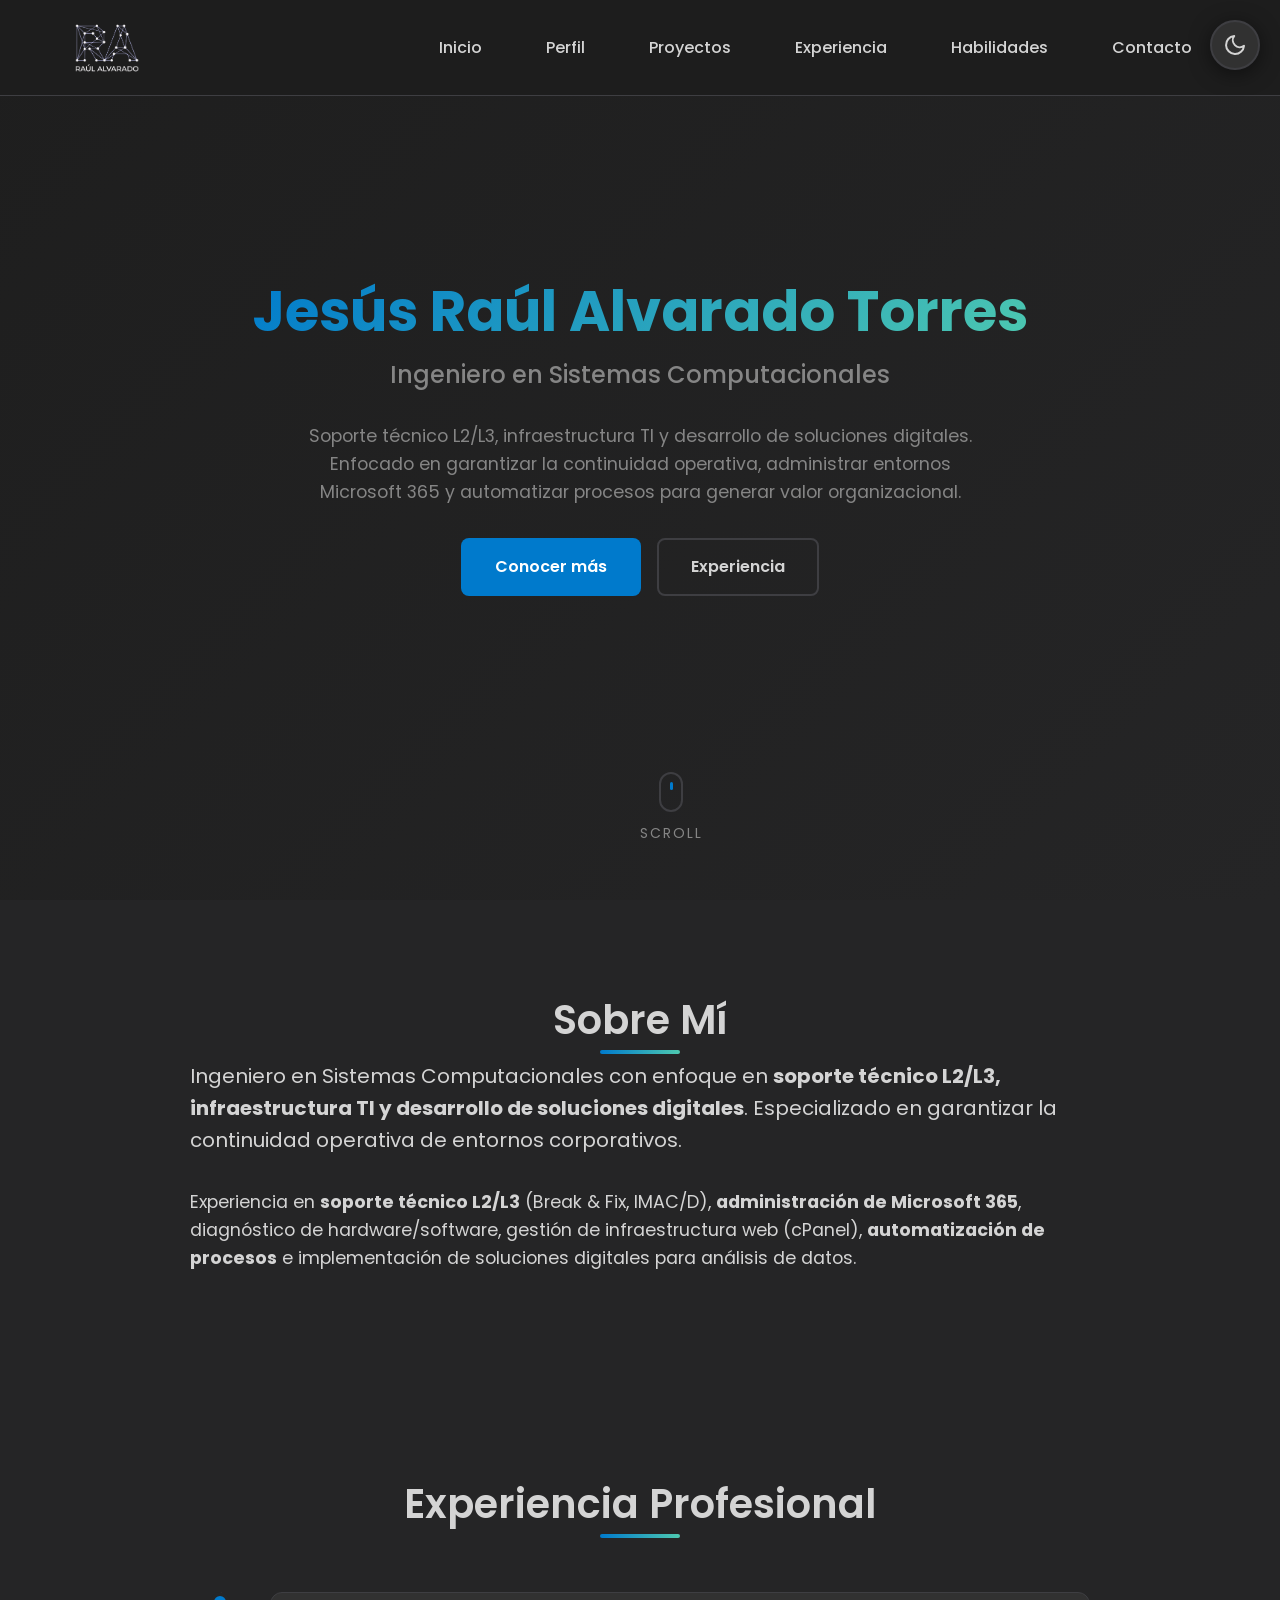
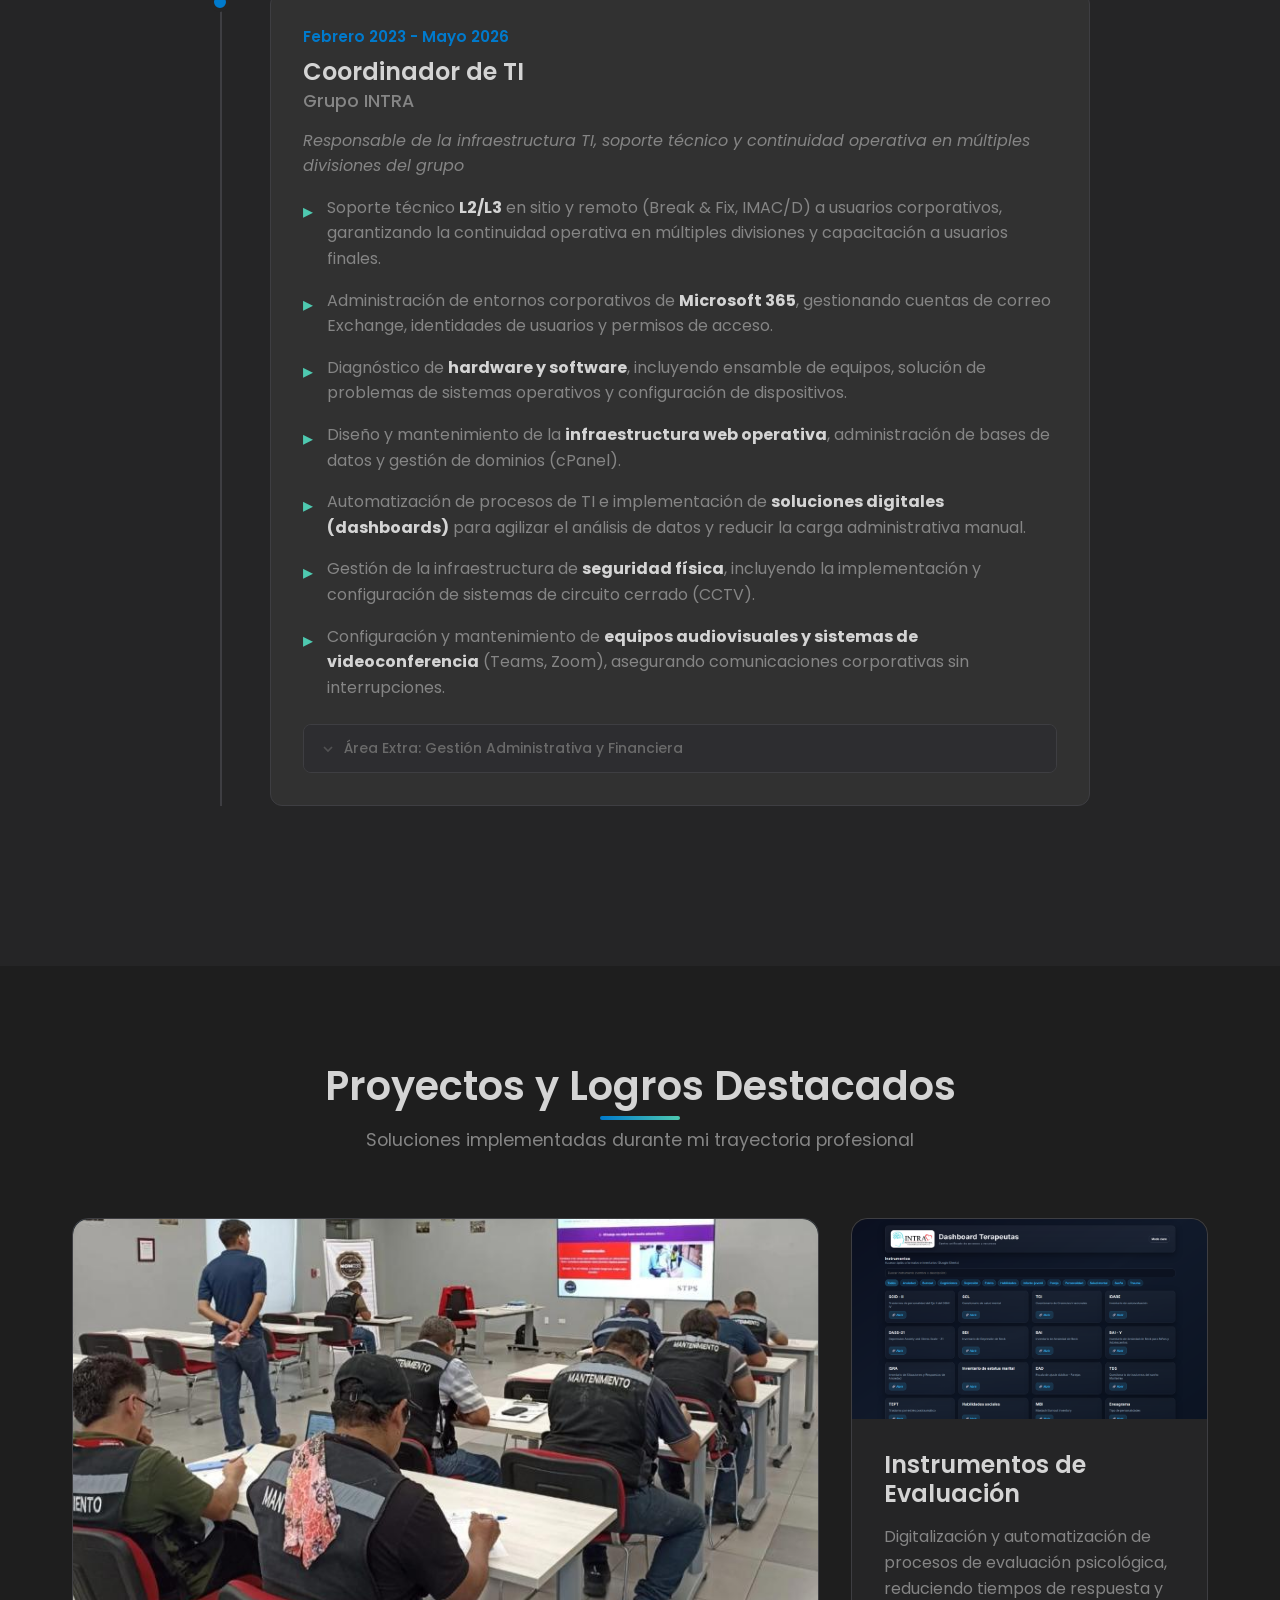
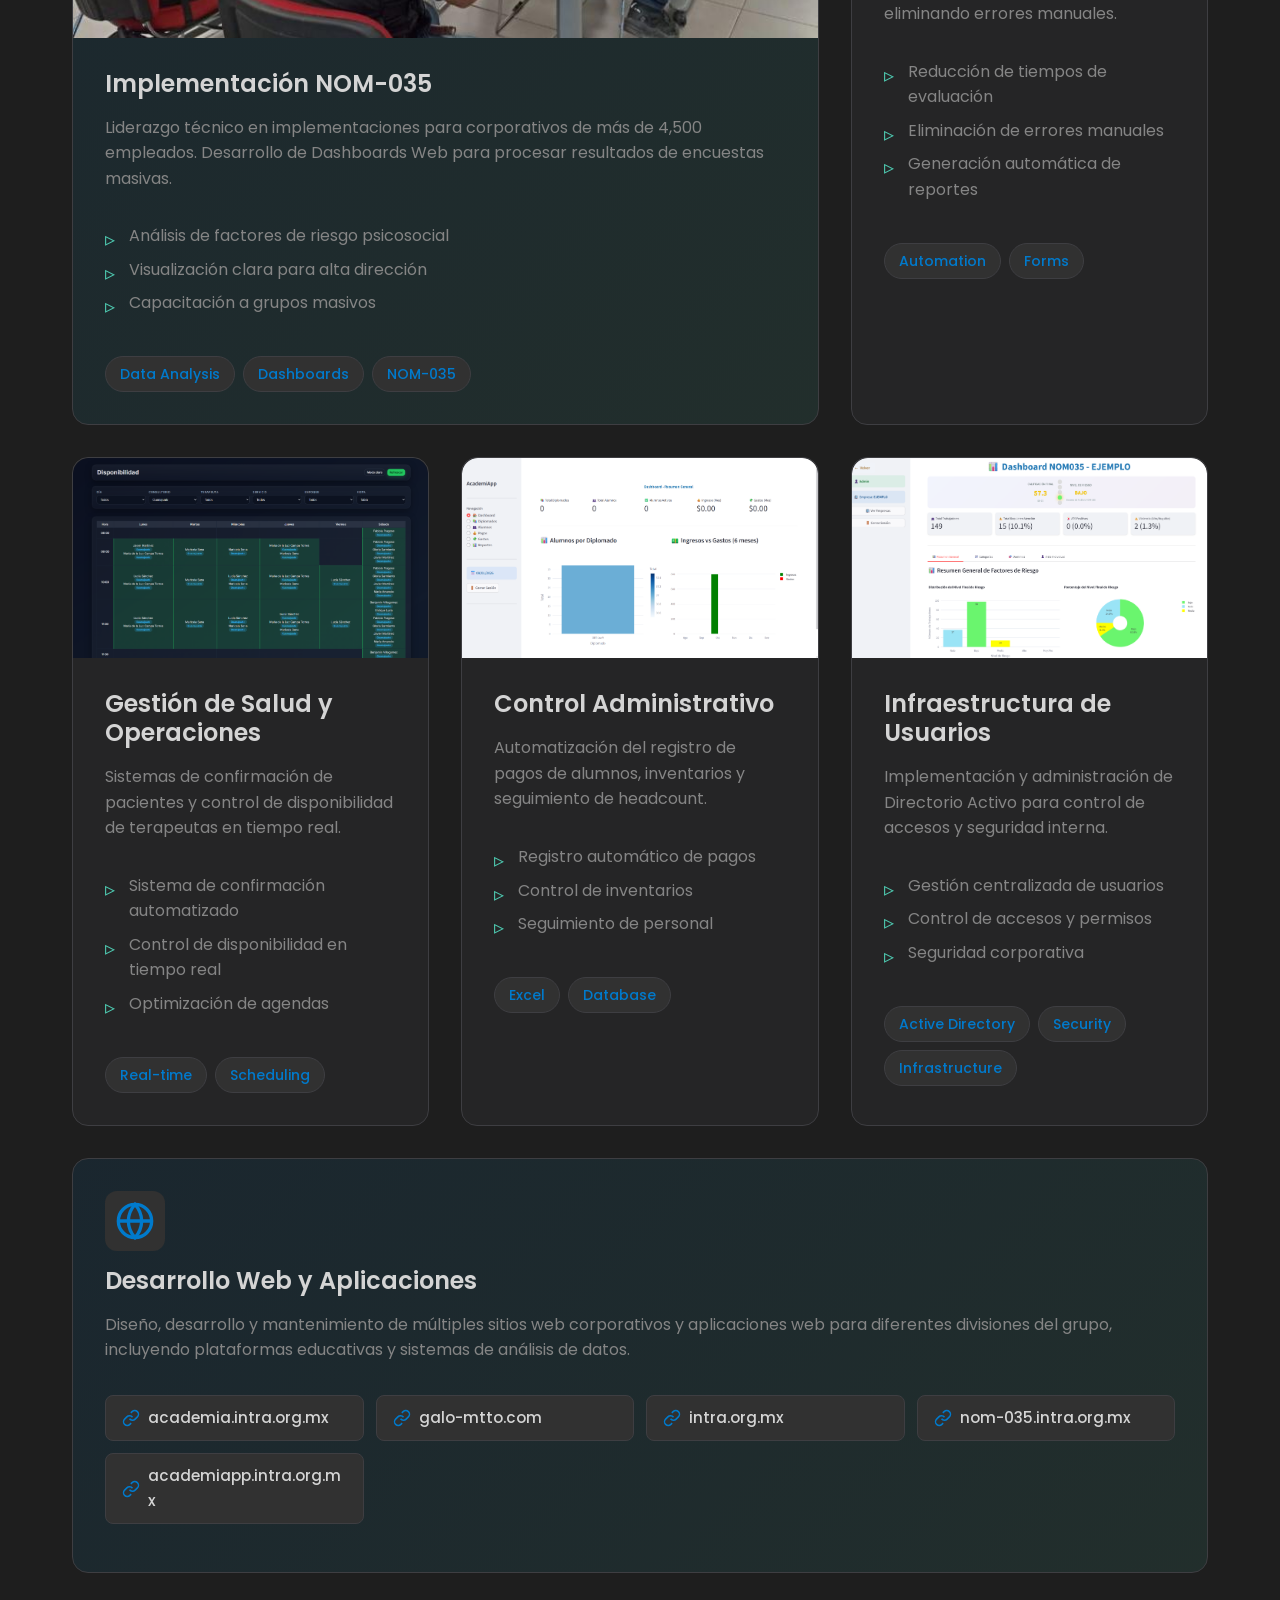
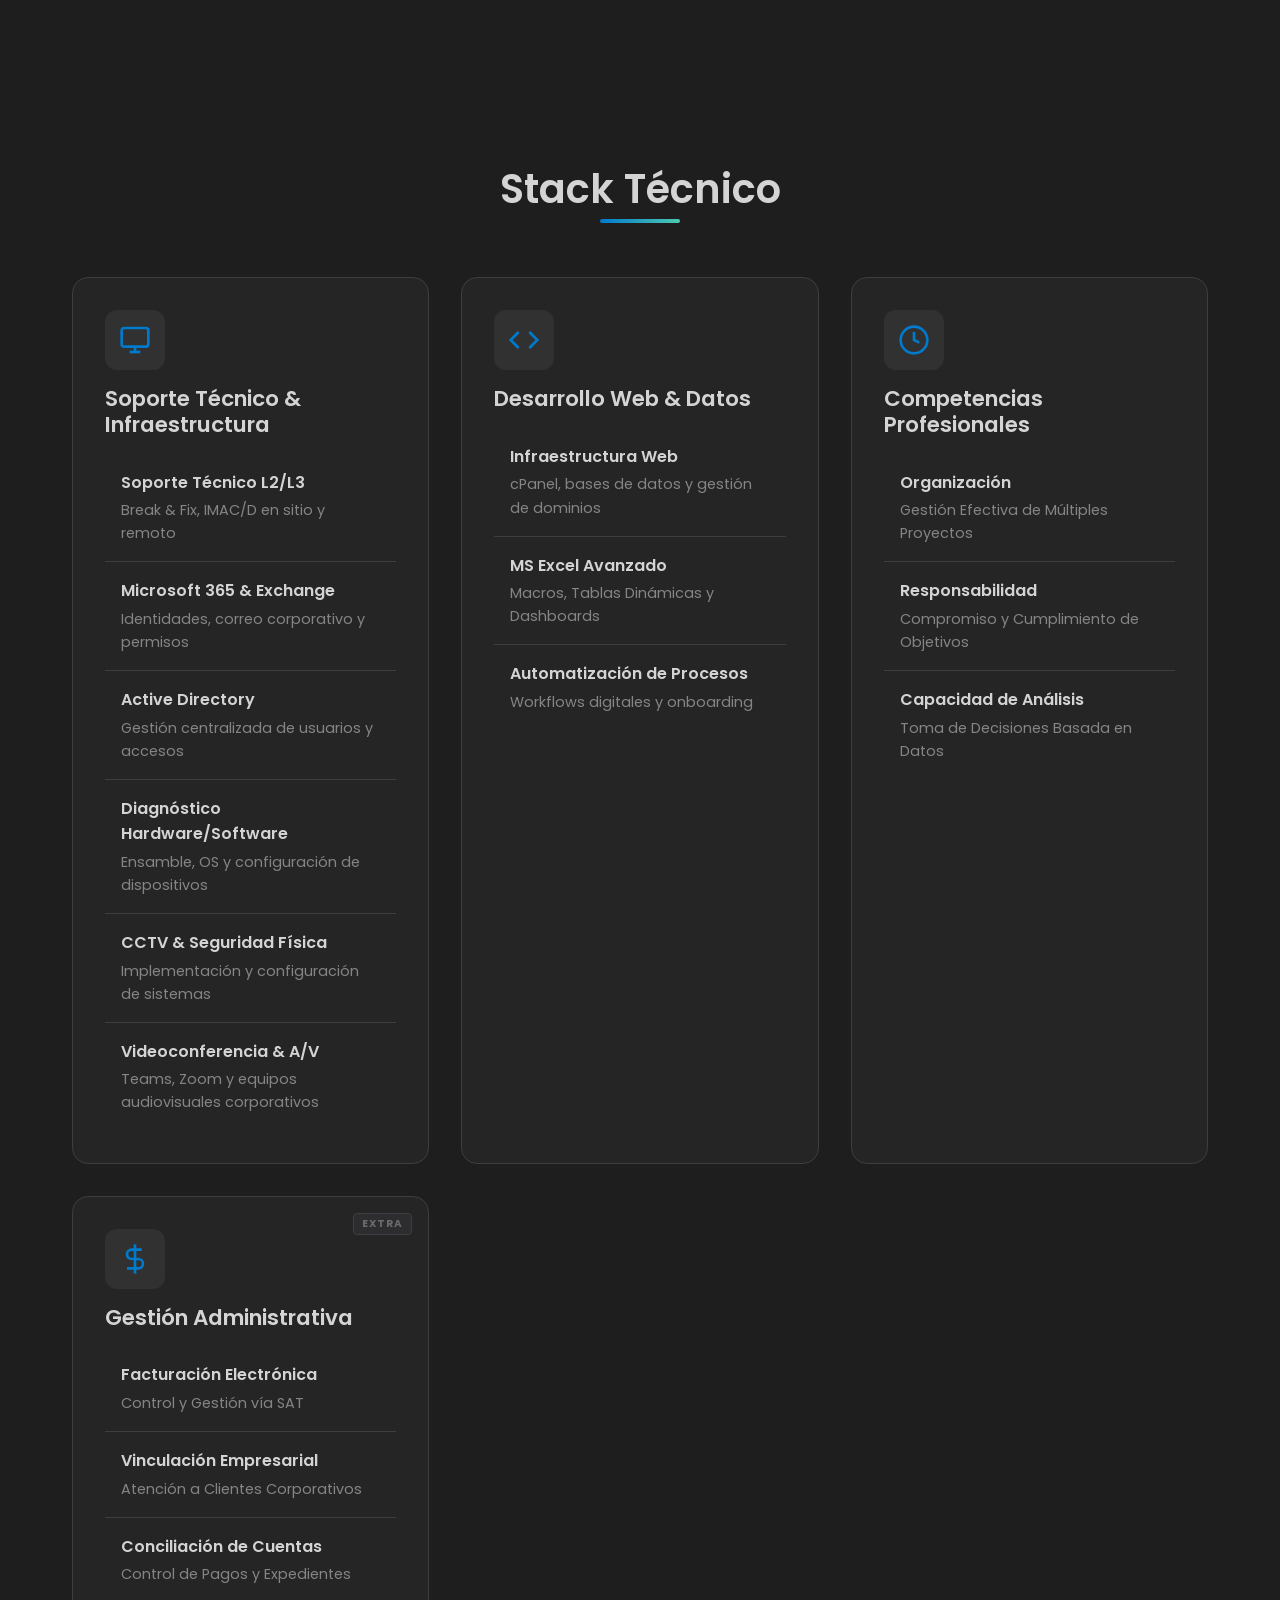
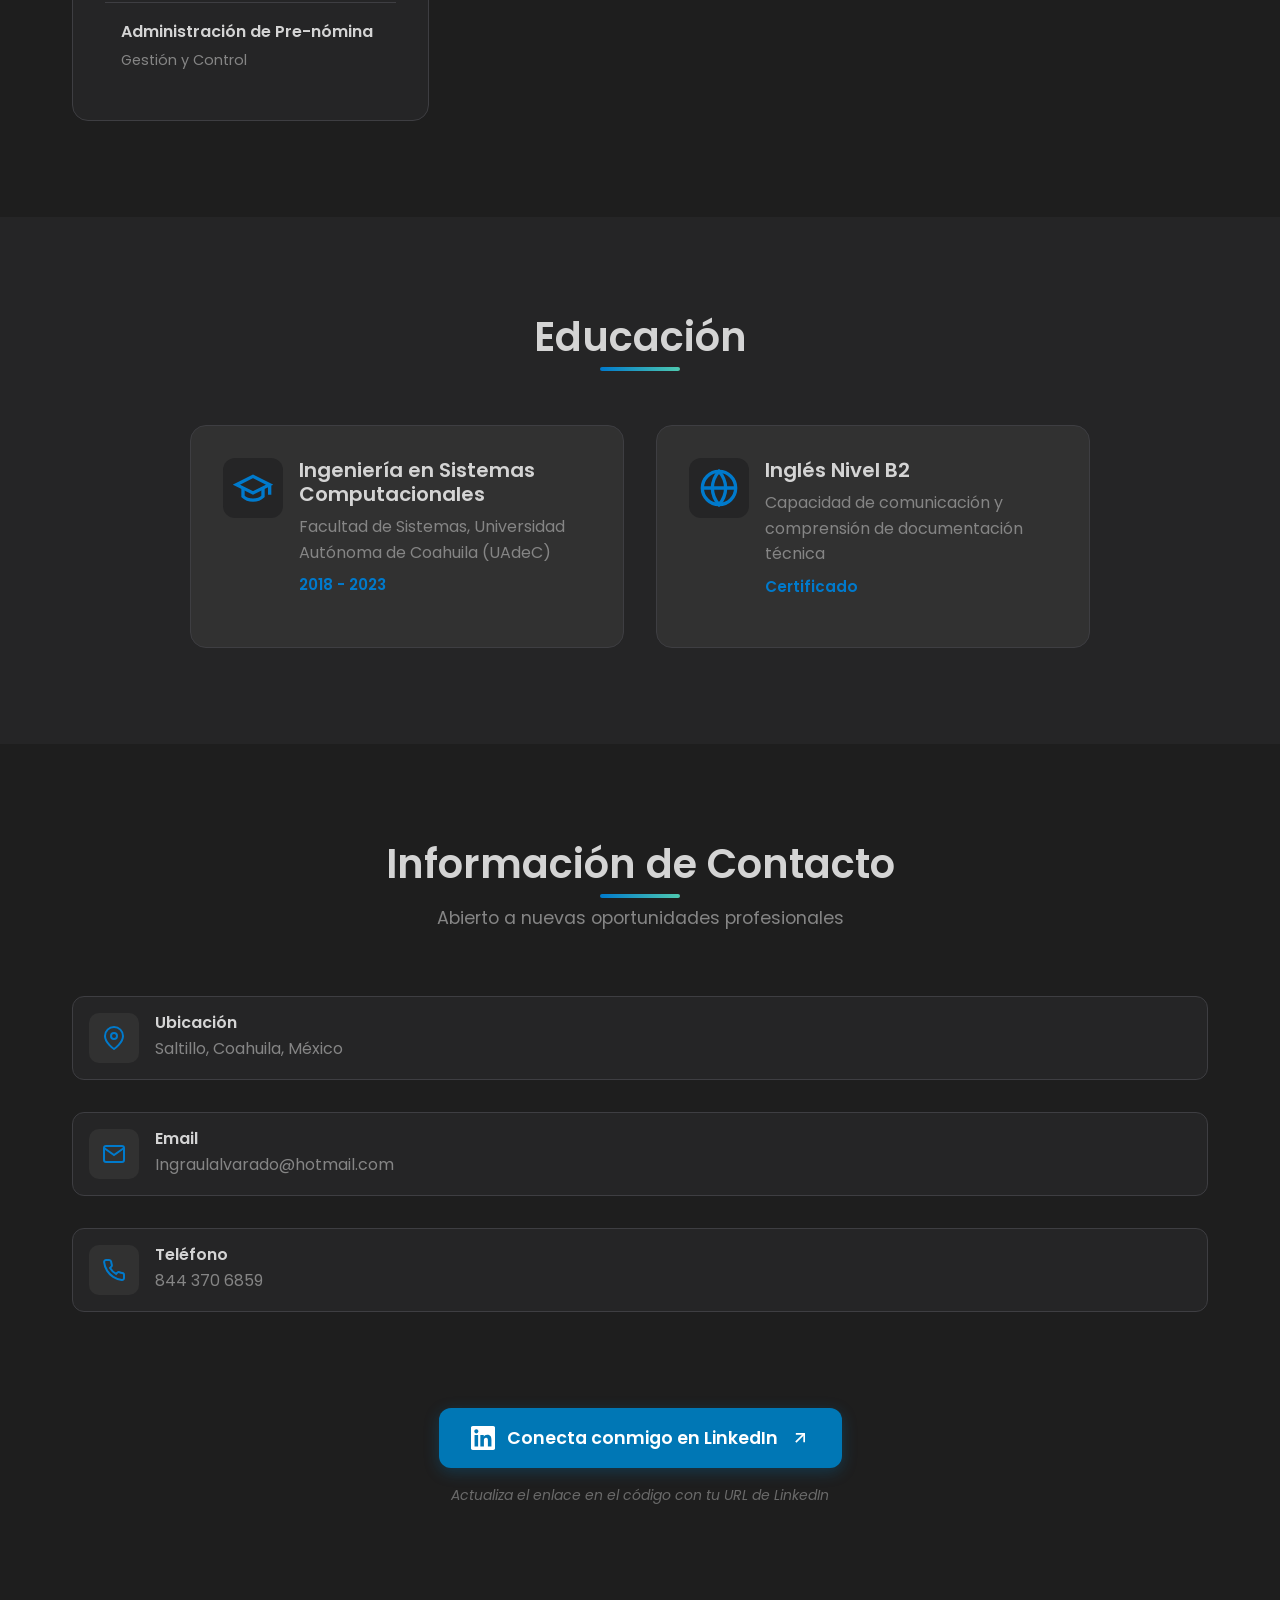
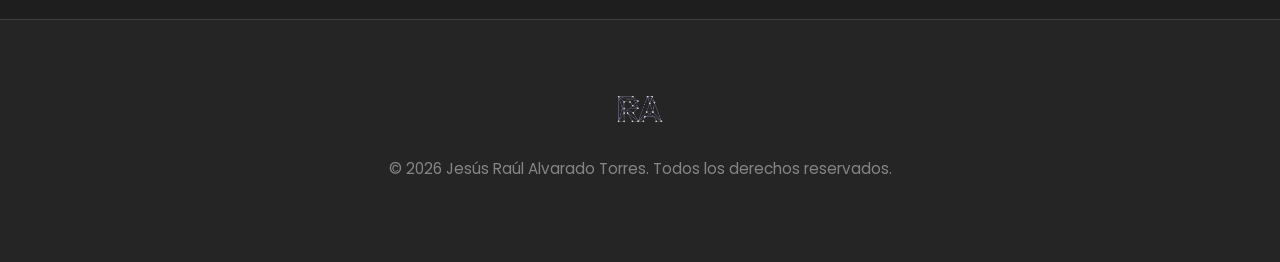
<file: index.html>
<!DOCTYPE html>
<html lang="es">
<head>
  <meta charset="UTF-8">
  <meta name="viewport" content="width=device-width, initial-scale=1.0">
  <title>Jesús Raúl Alvarado Torres | Ingeniero en Sistemas </title>
  
  <!-- Fonts -->
  <link rel="preconnect" href="https://fonts.googleapis.com">
  <link rel="preconnect" href="https://fonts.gstatic.com" crossorigin>
  <link href="https://fonts.googleapis.com/css2?family=Poppins:wght@300;400;500;600;700&display=swap" rel="stylesheet">
  
  <!-- AOS Animation Library -->
  <link href="https://unpkg.com/aos@2.3.1/dist/aos.css" rel="stylesheet">
  
  <!-- Custom Styles -->
  <link rel="stylesheet" href="styles.css">
</head>
<body>
  
  <!-- Theme Toggle Button -->
  <button id="theme-toggle" class="theme-toggle" aria-label="Toggle theme">
    <svg class="sun-icon" xmlns="http://www.w3.org/2000/svg" width="24" height="24" viewBox="0 0 24 24" fill="none" stroke="currentColor" stroke-width="2" stroke-linecap="round" stroke-linejoin="round">
      <circle cx="12" cy="12" r="5"></circle>
      <line x1="12" y1="1" x2="12" y2="3"></line>
      <line x1="12" y1="21" x2="12" y2="23"></line>
      <line x1="4.22" y1="4.22" x2="5.64" y2="5.64"></line>
      <line x1="18.36" y1="18.36" x2="19.78" y2="19.78"></line>
      <line x1="1" y1="12" x2="3" y2="12"></line>
      <line x1="21" y1="12" x2="23" y2="12"></line>
      <line x1="4.22" y1="19.78" x2="5.64" y2="18.36"></line>
      <line x1="18.36" y1="5.64" x2="19.78" y2="4.22"></line>
    </svg>
    <svg class="moon-icon" xmlns="http://www.w3.org/2000/svg" width="24" height="24" viewBox="0 0 24 24" fill="none" stroke="currentColor" stroke-width="2" stroke-linecap="round" stroke-linejoin="round">
      <path d="M21 12.79A9 9 0 1 1 11.21 3 7 7 0 0 0 21 12.79z"></path>
    </svg>
  </button>

  <!-- Navigation -->
  <nav class="navbar">
    <div class="nav-container">
      <a href="#home" class="nav-logo">
        <img id="nav-logo-img" src="LOGO/RA-FN-TXT.png" alt="RA Logo" style="height: 70px;">
      </a>
      <ul class="nav-menu">
        <li><a href="#home" class="nav-link">Inicio</a></li>
        <li><a href="#about" class="nav-link">Perfil</a></li>
        <li><a href="#projects" class="nav-link">Proyectos</a></li>
        <li><a href="#experience" class="nav-link">Experiencia</a></li>
        <li><a href="#skills" class="nav-link">Habilidades</a></li>
        <li><a href="#contact" class="nav-link">Contacto</a></li>
      </ul>
      <div class="hamburger">
        <span></span>
        <span></span>
        <span></span>
      </div>
    </div>
  </nav>

  <!-- Hero Section -->
  <section id="home" class="hero">
    <div class="hero-container">
      <div class="hero-content" data-aos="fade-up">
        <h1 class="hero-title">Jesús Raúl Alvarado Torres</h1>
        <h2 class="hero-subtitle">Ingeniero en Sistemas Computacionales</h2>
        <p class="hero-description">
          Soporte técnico L2/L3, infraestructura TI y desarrollo de soluciones digitales. Enfocado en garantizar la continuidad operativa, administrar entornos Microsoft 365 y automatizar procesos para generar valor organizacional.
        </p>        <div class="hero-links">
         
        </div>        <div class="hero-cta">
          <a href="#about" class="btn btn-primary">Conocer más</a>
          <a href="#experience" class="btn btn-secondary">Experiencia</a>
        </div>
      </div>
      <div class="scroll-indicator" data-aos="fade-up" data-aos-delay="800">
        <div class="mouse">
          <div class="wheel"></div>
        </div>
        <p>Scroll</p>
      </div>
    </div>
  </section>

  <!-- About Section -->
  <section id="about" class="about">
    <div class="container">
      <h2 class="section-title" data-aos="fade-up">Sobre Mí</h2>
      <div class="about-content" data-aos="fade-up" data-aos-delay="200">
        <div class="about-text">
          <p class="lead">
            Ingeniero en Sistemas Computacionales con enfoque en <strong>soporte técnico L2/L3, infraestructura TI y desarrollo de soluciones digitales</strong>. 
            Especializado en garantizar la continuidad operativa de entornos corporativos.
          </p>
          <p>
            Experiencia en <strong>soporte técnico L2/L3</strong> (Break &amp; Fix, IMAC/D), <strong>administración de Microsoft 365</strong>, 
            diagnóstico de hardware/software, gestión de infraestructura web (cPanel), 
            <strong>automatización de procesos</strong> e implementación de soluciones digitales para análisis de datos.
          </p>
        </div>
      </div>
    </div>
  </section>

  <!-- Experience Section -->
  <section id="experience" class="experience">
    <div class="container">
      <h2 class="section-title" data-aos="fade-up">Experiencia Profesional</h2>
      
      <div class="timeline">
        <div class="timeline-item" data-aos="fade-right" data-aos-delay="200">
          <div class="timeline-dot"></div>
          <div class="timeline-content">
            <div class="timeline-date">Febrero 2023 - Mayo 2026</div>
            <h3 class="timeline-title">Coordinador de TI</h3>
            <h4 class="timeline-company">Grupo INTRA</h4>
            <p style="color: var(--text-secondary); margin-bottom: 1rem; font-style: italic;">
              Responsable de la infraestructura TI, soporte técnico y continuidad operativa en múltiples divisiones del grupo
            </p>
            <ul class="timeline-responsibilities">
              <li>Soporte técnico <strong>L2/L3</strong> en sitio y remoto (Break &amp; Fix, IMAC/D) a usuarios corporativos, garantizando la continuidad operativa en múltiples divisiones y capacitación a usuarios finales.</li>
              <li>Administración de entornos corporativos de <strong>Microsoft 365</strong>, gestionando cuentas de correo Exchange, identidades de usuarios y permisos de acceso.</li>
              <li>Diagnóstico de <strong>hardware y software</strong>, incluyendo ensamble de equipos, solución de problemas de sistemas operativos y configuración de dispositivos.</li>
              <li>Diseño y mantenimiento de la <strong>infraestructura web operativa</strong>, administración de bases de datos y gestión de dominios (cPanel).</li>
              <li>Automatización de procesos de TI e implementación de <strong>soluciones digitales (dashboards)</strong> para agilizar el análisis de datos y reducir la carga administrativa manual.</li>
              <li>Gestión de la infraestructura de <strong>seguridad física</strong>, incluyendo la implementación y configuración de sistemas de circuito cerrado (CCTV).</li>
              <li>Configuración y mantenimiento de <strong>equipos audiovisuales y sistemas de videoconferencia</strong> (Teams, Zoom), asegurando comunicaciones corporativas sin interrupciones.</li>
            </ul>
            <details class="extra-section">
              <summary class="extra-summary">
                <svg xmlns="http://www.w3.org/2000/svg" width="16" height="16" viewBox="0 0 24 24" fill="none" stroke="currentColor" stroke-width="2.5"><polyline points="6 9 12 15 18 9"></polyline></svg>
                <span>Área Extra: Gestión Administrativa y Financiera</span>
              </summary>
              <ul class="timeline-responsibilities" style="margin-top: 0.75rem;">
                <li>
                  <strong>Vinculación Corporativa:</strong> Seguimiento de servicios y atención a empresas.
                  Ejecución técnica de la NOM-035: aplicación de guías, creación de informe final y diseño
                  de dashboards para análisis de resultados. Capacitación y sensibilización interna y externa.
                </li>
                <li>
                  <strong>Gestión Administrativa y Financiera:</strong> Control de facturación y conciliación
                  de cuentas y pagos. Elaboración de reportes financieros y de empresas. Control de prenómina
                  y headcount. Gestión de matrícula y atención a alumnos.
                </li>
              </ul>
            </details>
          </div>
        </div>
      </div>
    </div>
  </section>

  <!-- Projects Section -->
  <section id="projects" class="projects">
    <div class="container">
      <h2 class="section-title" data-aos="fade-up">Proyectos y Logros Destacados</h2>
      <p class="section-subtitle" data-aos="fade-up" data-aos-delay="100">
        Soluciones implementadas durante mi trayectoria profesional
      </p>

      <div class="projects-grid">
        <!-- Project 1: NOM-035 -->
        <div class="project-card featured" data-aos="fade-up" data-aos-delay="200">
          <div class="project-image">
            <img src="img/nom035-capacitacion.jpg" alt="Capacitación NOM-035" loading="lazy">
            <div class="project-image-overlay">
              <div class="project-icon">
                <svg xmlns="http://www.w3.org/2000/svg" width="40" height="40" viewBox="0 0 24 24" fill="none" stroke="currentColor" stroke-width="2">
                  <path d="M3 3v18h18"></path>
                  <path d="m19 9-5 5-4-4-3 3"></path>
                </svg>
              </div>
            </div>
          </div>
          <div class="project-content">
            <h3 class="project-title">Implementación NOM-035</h3>
            <p class="project-description">
              Liderazgo técnico en implementaciones para corporativos de más de 4,500 empleados. 
              Desarrollo de Dashboards Web para procesar resultados de encuestas masivas.
            </p>
            <ul class="project-highlights">
              <li>Análisis de factores de riesgo psicosocial</li>
              <li>Visualización clara para alta dirección</li>
              <li>Capacitación a grupos masivos</li>
            </ul>
            <div class="project-tags">
              <span class="tag">Data Analysis</span>
              <span class="tag">Dashboards</span>
              <span class="tag">NOM-035</span>
            </div>
          </div>
        </div>

        <!-- Project 2: Automation -->
        <div class="project-card" data-aos="fade-up" data-aos-delay="300">
          <div class="project-image">
            <img src="img/INSTRUMENTOS.png" alt="Instrumentos de Evaluación" loading="lazy">
            <div class="project-image-overlay">
              <div class="project-icon">
                <svg xmlns="http://www.w3.org/2000/svg" width="40" height="40" viewBox="0 0 24 24" fill="none" stroke="currentColor" stroke-width="2">
                  <rect x="2" y="6" width="20" height="12" rx="2"></rect>
                  <path d="M6 12h4"></path>
                  <path d="M14 12h.01"></path>
                </svg>
              </div>
            </div>
          </div>
          <div class="project-content">
            <h3 class="project-title">Instrumentos de Evaluación</h3>
            <p class="project-description">
              Digitalización y automatización de procesos de evaluación psicológica, reduciendo 
              tiempos de respuesta y eliminando errores manuales.
            </p>
            <ul class="project-highlights">
              <li>Reducción de tiempos de evaluación</li>
              <li>Eliminación de errores manuales</li>
              <li>Generación automática de reportes</li>
            </ul>
            <div class="project-tags">
              <span class="tag">Automation</span>
              <span class="tag">Forms</span>
            </div>
          </div>
        </div>

        <!-- Project 3: Health Management -->
        <div class="project-card" data-aos="fade-up" data-aos-delay="400">
          <div class="project-image">
            <img src="img/horarios.png" alt="Gestión de Salud y Operaciones" loading="lazy">
            <div class="project-image-overlay">
              <div class="project-icon">
                <svg xmlns="http://www.w3.org/2000/svg" width="40" height="40" viewBox="0 0 24 24" fill="none" stroke="currentColor" stroke-width="2">
                  <path d="M22 12h-4l-3 9L9 3l-3 9H2"></path>
                </svg>
              </div>
            </div>
          </div>
          <div class="project-content">
            <h3 class="project-title">Gestión de Salud y Operaciones</h3>
            <p class="project-description">
              Sistemas de confirmación de pacientes y control de disponibilidad de terapeutas en tiempo real.
            </p>
            <ul class="project-highlights">
              <li>Sistema de confirmación automatizado</li>
              <li>Control de disponibilidad en tiempo real</li>
              <li>Optimización de agendas</li>
            </ul>
            <div class="project-tags">
              <span class="tag">Real-time</span>
              <span class="tag">Scheduling</span>
            </div>
          </div>
        </div>

        <!-- Project 4: Admin Control -->
        <div class="project-card" data-aos="fade-up" data-aos-delay="500">
          <div class="project-image">
            <img src="img/ACADEMIAPP.png" alt="Control Administrativo" loading="lazy">
            <div class="project-image-overlay">
              <div class="project-icon">
                <svg xmlns="http://www.w3.org/2000/svg" width="40" height="40" viewBox="0 0 24 24" fill="none" stroke="currentColor" stroke-width="2">
                  <path d="M14 2H6a2 2 0 0 0-2 2v16a2 2 0 0 0 2 2h12a2 2 0 0 0 2-2V8z"></path>
                  <polyline points="14 2 14 8 20 8"></polyline>
                  <line x1="16" y1="13" x2="8" y2="13"></line>
                  <line x1="16" y1="17" x2="8" y2="17"></line>
                  <polyline points="10 9 9 9 8 9"></polyline>
                </svg>
              </div>
            </div>
          </div>
          <div class="project-content">
            <h3 class="project-title">Control Administrativo</h3>
            <p class="project-description">
              Automatización del registro de pagos de alumnos, inventarios y seguimiento de headcount.
            </p>
            <ul class="project-highlights">
              <li>Registro automático de pagos</li>
              <li>Control de inventarios</li>
              <li>Seguimiento de personal</li>
            </ul>
            <div class="project-tags">
              <span class="tag">Excel</span>
              <span class="tag">Database</span>
            </div>
          </div>
        </div>

        <!-- Project 5: Active Directory -->
        <div class="project-card" data-aos="fade-up" data-aos-delay="600">
          <div class="project-image">
            <img src="img/NOM035DSH.png" alt="Infraestructura de Usuarios" loading="lazy">
            <div class="project-image-overlay">
              <div class="project-icon">
                <svg xmlns="http://www.w3.org/2000/svg" width="40" height="40" viewBox="0 0 24 24" fill="none" stroke="currentColor" stroke-width="2">
                  <path d="M16 21v-2a4 4 0 0 0-4-4H5a4 4 0 0 0-4 4v2"></path>
                  <circle cx="8.5" cy="7" r="4"></circle>
                  <line x1="20" y1="8" x2="20" y2="14"></line>
                  <line x1="23" y1="11" x2="17" y2="11"></line>
                </svg>
              </div>
            </div>
          </div>
          <div class="project-content">
            <h3 class="project-title">Infraestructura de Usuarios</h3>
            <p class="project-description">
              Implementación y administración de Directorio Activo para control de accesos y seguridad interna.
            </p>
            <ul class="project-highlights">
              <li>Gestión centralizada de usuarios</li>
              <li>Control de accesos y permisos</li>
              <li>Seguridad corporativa</li>
            </ul>
            <div class="project-tags">
              <span class="tag">Active Directory</span>
              <span class="tag">Security</span>
              <span class="tag">Infrastructure</span>
            </div>
          </div>
        </div>

        <!-- Project 6: Web Development -->
        <div class="project-card featured full-width" data-aos="fade-up" data-aos-delay="700">
          <div class="project-icon">
            <svg xmlns="http://www.w3.org/2000/svg" width="40" height="40" viewBox="0 0 24 24" fill="none" stroke="currentColor" stroke-width="2">
              <circle cx="12" cy="12" r="10"></circle>
              <line x1="2" y1="12" x2="22" y2="12"></line>
              <path d="M12 2a15.3 15.3 0 0 1 4 10 15.3 15.3 0 0 1-4 10 15.3 15.3 0 0 1-4-10 15.3 15.3 0 0 1 4-10z"></path>
            </svg>
          </div>
          <h3 class="project-title">Desarrollo Web y Aplicaciones</h3>
          <p class="project-description">
            Diseño, desarrollo y mantenimiento de múltiples sitios web corporativos y aplicaciones web 
            para diferentes divisiones del grupo, incluyendo plataformas educativas y sistemas de análisis de datos.
          </p>
          <div class="web-projects-list">
            <div class="web-project-item">
              <svg xmlns="http://www.w3.org/2000/svg" width="18" height="18" viewBox="0 0 24 24" fill="none" stroke="currentColor" stroke-width="2">
                <path d="M10 13a5 5 0 0 0 7.54.54l3-3a5 5 0 0 0-7.07-7.07l-1.72 1.71"></path>
                <path d="M14 11a5 5 0 0 0-7.54-.54l-3 3a5 5 0 0 0 7.07 7.07l1.71-1.71"></path>
              </svg>
              <a href="https://academia.intra.org.mx" target="_blank" rel="noopener noreferrer">academia.intra.org.mx</a>
            </div>
            <div class="web-project-item">
              <svg xmlns="http://www.w3.org/2000/svg" width="18" height="18" viewBox="0 0 24 24" fill="none" stroke="currentColor" stroke-width="2">
                <path d="M10 13a5 5 0 0 0 7.54.54l3-3a5 5 0 0 0-7.07-7.07l-1.72 1.71"></path>
                <path d="M14 11a5 5 0 0 0-7.54-.54l-3 3a5 5 0 0 0 7.07 7.07l1.71-1.71"></path>
              </svg>
              <a href="https://galo-mtto.com" target="_blank" rel="noopener noreferrer">galo-mtto.com</a>
            </div>
            <div class="web-project-item">
              <svg xmlns="http://www.w3.org/2000/svg" width="18" height="18" viewBox="0 0 24 24" fill="none" stroke="currentColor" stroke-width="2">
                <path d="M10 13a5 5 0 0 0 7.54.54l3-3a5 5 0 0 0-7.07-7.07l-1.72 1.71"></path>
                <path d="M14 11a5 5 0 0 0-7.54-.54l-3 3a5 5 0 0 0 7.07 7.07l1.71-1.71"></path>
              </svg>
              <a href="https://intra.org.mx" target="_blank" rel="noopener noreferrer">intra.org.mx</a>
            </div>
            <div class="web-project-item">
              <svg xmlns="http://www.w3.org/2000/svg" width="18" height="18" viewBox="0 0 24 24" fill="none" stroke="currentColor" stroke-width="2">
                <path d="M10 13a5 5 0 0 0 7.54.54l3-3a5 5 0 0 0-7.07-7.07l-1.72 1.71"></path>
                <path d="M14 11a5 5 0 0 0-7.54-.54l-3 3a5 5 0 0 0 7.07 7.07l1.71-1.71"></path>
              </svg>
              <a href="https://nom-035.intra.org.mx" target="_blank" rel="noopener noreferrer">nom-035.intra.org.mx</a>
            </div>
            <div class="web-project-item">
              <svg xmlns="http://www.w3.org/2000/svg" width="18" height="18" viewBox="0 0 24 24" fill="none" stroke="currentColor" stroke-width="2">
                <path d="M10 13a5 5 0 0 0 7.54.54l3-3a5 5 0 0 0-7.07-7.07l-1.72 1.71"></path>
                <path d="M14 11a5 5 0 0 0-7.54-.54l-3 3a5 5 0 0 0 7.07 7.07l1.71-1.71"></path>
              </svg>
              <a href="https://academiapp.intra.org.mx/" target="_blank" rel="noopener noreferrer">academiapp.intra.org.mx</a>
            </div>
          </div>
        </div>
      </div>
    </div>
  </section>

  <!-- Skills Section -->
  <section id="skills" class="skills">
    <div class="container">
      <h2 class="section-title" data-aos="fade-up">Stack Técnico</h2>
      
      <div class="skills-grid">
        <!-- IT Support & Infrastructure -->
        <div class="skill-category" data-aos="fade-up" data-aos-delay="200">
          <div class="category-icon">
            <svg xmlns="http://www.w3.org/2000/svg" width="32" height="32" viewBox="0 0 24 24" fill="none" stroke="currentColor" stroke-width="2">
              <rect x="2" y="3" width="20" height="14" rx="2" ry="2"></rect>
              <line x1="8" y1="21" x2="16" y2="21"></line>
              <line x1="12" y1="17" x2="12" y2="21"></line>
            </svg>
          </div>
          <h3 class="category-title">Soporte Técnico &amp; Infraestructura</h3>
          <ul class="skills-list">
            <li>
              <span class="skill-name">Soporte Técnico L2/L3</span>
              <span class="skill-desc">Break &amp; Fix, IMAC/D en sitio y remoto</span>
            </li>
            <li>
              <span class="skill-name">Microsoft 365 &amp; Exchange</span>
              <span class="skill-desc">Identidades, correo corporativo y permisos</span>
            </li>
            <li>
              <span class="skill-name">Active Directory</span>
              <span class="skill-desc">Gestión centralizada de usuarios y accesos</span>
            </li>
            <li>
              <span class="skill-name">Diagnóstico Hardware/Software</span>
              <span class="skill-desc">Ensamble, OS y configuración de dispositivos</span>
            </li>
            <li>
              <span class="skill-name">CCTV &amp; Seguridad Física</span>
              <span class="skill-desc">Implementación y configuración de sistemas</span>
            </li>
            <li>
              <span class="skill-name">Videoconferencia &amp; A/V</span>
              <span class="skill-desc">Teams, Zoom y equipos audiovisuales corporativos</span>
            </li>
          </ul>
        </div>

        <!-- Web Dev & Data -->
        <div class="skill-category" data-aos="fade-up" data-aos-delay="300">
          <div class="category-icon">
            <svg xmlns="http://www.w3.org/2000/svg" width="32" height="32" viewBox="0 0 24 24" fill="none" stroke="currentColor" stroke-width="2">
              <polyline points="16 18 22 12 16 6"></polyline>
              <polyline points="8 6 2 12 8 18"></polyline>
            </svg>
          </div>
          <h3 class="category-title">Desarrollo Web &amp; Datos</h3>
          <ul class="skills-list">
            <li>
              <span class="skill-name">Infraestructura Web</span>
              <span class="skill-desc">cPanel, bases de datos y gestión de dominios</span>
            </li>
            <li>
              <span class="skill-name">MS Excel Avanzado</span>
              <span class="skill-desc">Macros, Tablas Dinámicas y Dashboards</span>
            </li>
            <li>
              <span class="skill-name">Automatización de Procesos</span>
              <span class="skill-desc">Workflows digitales y onboarding</span>
            </li>
          </ul>
        </div>

        <!-- Professional Skills -->
        <div class="skill-category" data-aos="fade-up" data-aos-delay="400">
          <div class="category-icon">
            <svg xmlns="http://www.w3.org/2000/svg" width="32" height="32" viewBox="0 0 24 24" fill="none" stroke="currentColor" stroke-width="2">
              <circle cx="12" cy="12" r="10"></circle>
              <polyline points="12 6 12 12 16 14"></polyline>
            </svg>
          </div>
          <h3 class="category-title">Competencias Profesionales</h3>
          <ul class="skills-list">
            <li>
              <span class="skill-name">Organización</span>
              <span class="skill-desc">Gestión Efectiva de Múltiples Proyectos</span>
            </li>
            <li>
              <span class="skill-name">Responsabilidad</span>
              <span class="skill-desc">Compromiso y Cumplimiento de Objetivos</span>
            </li>
            <li>
              <span class="skill-name">Capacidad de Análisis</span>
              <span class="skill-desc">Toma de Decisiones Basada en Datos</span>
            </li>
          </ul>
        </div>

        <!-- Extra: Administrative Management -->
        <div class="skill-category extra" data-aos="fade-up" data-aos-delay="500">
          <div class="category-icon">
            <svg xmlns="http://www.w3.org/2000/svg" width="32" height="32" viewBox="0 0 24 24" fill="none" stroke="currentColor" stroke-width="2">
              <line x1="12" y1="1" x2="12" y2="23"></line>
              <path d="M17 5H9.5a3.5 3.5 0 0 0 0 7h5a3.5 3.5 0 0 1 0 7H6"></path>
            </svg>
          </div>
          <h3 class="category-title">Gestión Administrativa</h3>
          <ul class="skills-list">
            <li>
              <span class="skill-name">Facturación Electrónica</span>
              <span class="skill-desc">Control y Gestión vía SAT</span>
            </li>
            <li>
              <span class="skill-name">Vinculación Empresarial</span>
              <span class="skill-desc">Atención a Clientes Corporativos</span>
            </li>
            <li>
              <span class="skill-name">Conciliación de Cuentas</span>
              <span class="skill-desc">Control de Pagos y Expedientes</span>
            </li>
            <li>
              <span class="skill-name">Administración de Pre-nómina</span>
              <span class="skill-desc">Gestión y Control</span>
            </li>
          </ul>
        </div>
      </div>
    </div>
  </section>

  <!-- Education Section -->
  <section id="education" class="education">
    <div class="container">
      <h2 class="section-title" data-aos="fade-up">Educación</h2>
      
      <div class="education-grid">
        <div class="education-card" data-aos="fade-up" data-aos-delay="200">
          <div class="education-icon">
            <svg xmlns="http://www.w3.org/2000/svg" width="40" height="40" viewBox="0 0 24 24" fill="none" stroke="currentColor" stroke-width="2">
              <path d="M22 10v6M2 10l10-5 10 5-10 5z"></path>
              <path d="M6 12v5c3 3 9 3 12 0v-5"></path>
            </svg>
          </div>
          <div class="education-content">
            <h3 class="education-title">Ingeniería en Sistemas Computacionales</h3>
            <p class="education-school">Facultad de Sistemas, Universidad Autónoma de Coahuila (UAdeC)</p>
            <p class="education-date">2018 - 2023</p>
          </div>
        </div>

        <div class="education-card" data-aos="fade-up" data-aos-delay="300">
          <div class="education-icon">
            <svg xmlns="http://www.w3.org/2000/svg" width="40" height="40" viewBox="0 0 24 24" fill="none" stroke="currentColor" stroke-width="2">
              <circle cx="12" cy="12" r="10"></circle>
              <path d="M2 12h20M12 2a15.3 15.3 0 0 1 4 10 15.3 15.3 0 0 1-4 10 15.3 15.3 0 0 1-4-10 15.3 15.3 0 0 1 4-10z"></path>
            </svg>
          </div>
          <div class="education-content">
            <h3 class="education-title">Inglés Nivel B2</h3>
            <p class="education-school">Capacidad de comunicación y comprensión de documentación técnica</p>
            <p class="education-date">Certificado</p>
          </div>
        </div>
      </div>
    </div>
  </section>

  <!-- Contact Section -->
  <section id="contact" class="contact">
    <div class="container">
      <h2 class="section-title" data-aos="fade-up">Información de Contacto</h2>
      <p class="section-subtitle" data-aos="fade-up" data-aos-delay="100">
        Abierto a nuevas oportunidades profesionales
      </p>

      <div class="contact-grid">
        <div class="contact-info" data-aos="fade-right" data-aos-delay="200">
          <div class="contact-item">
            <div class="contact-icon">
              <svg xmlns="http://www.w3.org/2000/svg" width="24" height="24" viewBox="0 0 24 24" fill="none" stroke="currentColor" stroke-width="2">
                <path d="M21 10c0 7-9 13-9 13s-9-6-9-13a9 9 0 0 1 18 0z"></path>
                <circle cx="12" cy="10" r="3"></circle>
              </svg>
            </div>
            <div>
              <h4>Ubicación</h4>
              <p>Saltillo, Coahuila, México</p>
            </div>
          </div>

          <div class="contact-item">
            <div class="contact-icon">
              <svg xmlns="http://www.w3.org/2000/svg" width="24" height="24" viewBox="0 0 24 24" fill="none" stroke="currentColor" stroke-width="2">
                <path d="M4 4h16c1.1 0 2 .9 2 2v12c0 1.1-.9 2-2 2H4c-1.1 0-2-.9-2-2V6c0-1.1.9-2 2-2z"></path>
                <polyline points="22,6 12,13 2,6"></polyline>
              </svg>
            </div>
            <div>
              <h4>Email</h4>
              <p><a href="mailto:Ingraulalvarado@hotmail.com">Ingraulalvarado@hotmail.com</a></p>
            </div>
          </div>

          <div class="contact-item">
            <div class="contact-icon">
              <svg xmlns="http://www.w3.org/2000/svg" width="24" height="24" viewBox="0 0 24 24" fill="none" stroke="currentColor" stroke-width="2">
                <path d="M22 16.92v3a2 2 0 0 1-2.18 2 19.79 19.79 0 0 1-8.63-3.07 19.5 19.5 0 0 1-6-6 19.79 19.79 0 0 1-3.07-8.67A2 2 0 0 1 4.11 2h3a2 2 0 0 1 2 1.72 12.84 12.84 0 0 0 .7 2.81 2 2 0 0 1-.45 2.11L8.09 9.91a16 16 0 0 0 6 6l1.27-1.27a2 2 0 0 1 2.11-.45 12.84 12.84 0 0 0 2.81.7A2 2 0 0 1 22 16.92z"></path>
              </svg>
            </div>
            <div>
              <h4>Teléfono</h4>
              <p><a href="tel:8443706859">844 370 6859</a></p>
            </div>
          </div>
          
          <!-- LinkedIn Badge -->
          <div class="linkedin-section" data-aos="fade-up" data-aos-delay="400">
            <a href="https://www.linkedin.com/in/raulalvaradot/" target="_blank" rel="noopener noreferrer" class="linkedin-badge">
              <svg xmlns="http://www.w3.org/2000/svg" width="24" height="24" viewBox="0 0 24 24" fill="currentColor">
                <path d="M20.447 20.452h-3.554v-5.569c0-1.328-.027-3.037-1.852-3.037-1.853 0-2.136 1.445-2.136 2.939v5.667H9.351V9h3.414v1.561h.046c.477-.9 1.637-1.85 3.37-1.85 3.601 0 4.267 2.37 4.267 5.455v6.286zM5.337 7.433c-1.144 0-2.063-.926-2.063-2.065 0-1.138.92-2.063 2.063-2.063 1.14 0 2.064.925 2.064 2.063 0 1.139-.925 2.065-2.064 2.065zm1.782 13.019H3.555V9h3.564v11.452zM22.225 0H1.771C.792 0 0 .774 0 1.729v20.542C0 23.227.792 24 1.771 24h20.451C23.2 24 24 23.227 24 22.271V1.729C24 .774 23.2 0 22.222 0h.003z"/>
              </svg>
              <span>Conecta conmigo en LinkedIn</span>
              <svg xmlns="http://www.w3.org/2000/svg" width="20" height="20" viewBox="0 0 24 24" fill="none" stroke="currentColor" stroke-width="2" class="arrow-icon">
                <line x1="7" y1="17" x2="17" y2="7"></line>
                <polyline points="7 7 17 7 17 17"></polyline>
              </svg>
            </a>
            <p class="linkedin-note">Actualiza el enlace en el código con tu URL de LinkedIn</p>
          </div>
        
      </div>
    </div>
  </section>

  <!-- Footer -->
  <footer class="footer">
    <div class="container">
      <div class="footer-content">
        <div class="footer-logo">
          <img id="footer-logo" src="LOGO/RA-FN-LOGO.png" alt="RA Logo">
        </div>
        <p class="footer-text">
          © 2026 Jesús Raúl Alvarado Torres. Todos los derechos reservados.
        </p>
      </div>
    </div>
  </footer>

  <!-- AOS Animation Library -->
  <script src="https://unpkg.com/aos@2.3.1/dist/aos.js"></script>
  
  <!-- Custom Scripts -->
  <script src="script.js"></script>
</body>
</html>
</file>
<file: styles.css>
/* ===================================
   CSS Variables - VS Code Theme
   =================================== */
:root {
  /* VS Code Dark Theme Colors */
  --bg-primary: #1e1e1e;
  --bg-secondary: #252526;
  --bg-tertiary: #2d2d30;
  --bg-elevated: #313131;
  
  --text-primary: #d4d4d4;
  --text-secondary: #858585;
  --text-muted: #6a6a6a;
  
  --accent-blue: #007acc;
  --accent-blue-hover: #0098ff;
  --accent-orange: #ce9178;
  --accent-green: #4ec9b0;
  --accent-purple: #c586c0;
  --accent-yellow: #dcdcaa;
  
  --border-color: #3e3e42;
  --shadow: rgba(0, 0, 0, 0.5);
  
  /* Spacing */
  --spacing-xs: 0.5rem;
  --spacing-sm: 1rem;
  --spacing-md: 2rem;
  --spacing-lg: 4rem;
  --spacing-xl: 6rem;
  
  /* Transitions */
  --transition-fast: 0.2s ease;
  --transition-normal: 0.3s ease;
  --transition-slow: 0.5s ease;
}

/* Light Theme */
[data-theme="light"] {
  --bg-primary: #ffffff;
  --bg-secondary: #f3f3f3;
  --bg-tertiary: #e8e8e8;
  --bg-elevated: #f5f5f5;
  
  --text-primary: #1e1e1e;
  --text-secondary: #616161;
  --text-muted: #888888;
  
  --accent-blue: #0066cc;
  --accent-blue-hover: #005bb5;
  --accent-orange: #a65d00;
  --accent-green: #008080;
  --accent-purple: #a31acc;
  --accent-yellow: #b58900;
  
  --border-color: #d4d4d4;
  --shadow: rgba(0, 0, 0, 0.1);
}

/* ===================================
   Reset & Base Styles
   =================================== */
* {
  margin: 0;
  padding: 0;
  box-sizing: border-box;
}

html {
  scroll-behavior: smooth;
  font-size: 16px;
}

body {
  font-family: 'Poppins', -apple-system, BlinkMacSystemFont, 'Segoe UI', sans-serif;
  background-color: var(--bg-primary);
  color: var(--text-primary);
  line-height: 1.6;
  transition: background-color var(--transition-normal), color var(--transition-normal);
  overflow-x: hidden;
}

::selection {
  background-color: var(--accent-blue);
  color: #ffffff;
}

/* ===================================
   Typography
   =================================== */
h1, h2, h3, h4, h5, h6 {
  font-weight: 600;
  line-height: 1.2;
  margin-bottom: 1rem;
}

h1 { font-size: clamp(2rem, 5vw, 3.5rem); }
h2 { font-size: clamp(1.75rem, 4vw, 2.5rem); }
h3 { font-size: clamp(1.25rem, 3vw, 1.75rem); }
h4 { font-size: 1.25rem; }

p {
  margin-bottom: 1rem;
}

a {
  color: var(--accent-blue);
  text-decoration: none;
  transition: color var(--transition-fast);
}

a:hover {
  color: var(--accent-blue-hover);
}

/* ===================================
   Layout
   =================================== */
.container {
  max-width: 1200px;
  margin: 0 auto;
  padding: 0 var(--spacing-md);
}

section {
  padding: var(--spacing-xl) 0;
  position: relative;
}

/* ===================================
   Theme Toggle Button
   =================================== */
.theme-toggle {
  position: fixed;
  top: 20px;
  right: 20px;
  z-index: 9999;
  background: var(--bg-elevated);
  border: 2px solid var(--border-color);
  width: 50px;
  height: 50px;
  border-radius: 50%;
  cursor: pointer;
  display: flex;
  align-items: center;
  justify-content: center;
  transition: all var(--transition-normal);
  box-shadow: 0 4px 20px var(--shadow);
}

.theme-toggle:hover {
  transform: rotate(180deg) scale(1.1);
  border-color: var(--accent-blue);
}

.theme-toggle svg {
  width: 24px;
  height: 24px;
  color: var(--text-primary);
  transition: all var(--transition-fast);
}

.theme-toggle .sun-icon {
  display: none;
}

.theme-toggle .moon-icon {
  display: block;
}

[data-theme="light"] .theme-toggle .sun-icon {
  display: block;
}

[data-theme="light"] .theme-toggle .moon-icon {
  display: none;
}

/* ===================================
   Navigation
   =================================== */
.navbar {
  position: fixed;
  top: 0;
  left: 0;
  width: 100%;
  background: rgba(30, 30, 30, 0.95);
  backdrop-filter: blur(10px);
  z-index: 1000;
  border-bottom: 1px solid var(--border-color);
  transition: all var(--transition-normal);
}

[data-theme="light"] .navbar {
  background: rgba(255, 255, 255, 0.95);
}

.nav-container {
  max-width: 1200px;
  margin: 0 auto;
  padding: 0 var(--spacing-md);
  display: flex;
  justify-content: space-between;
  align-items: center;
  height: 95px;
}

.nav-logo img {
  height: 95px;
  width: auto;
  transition: transform var(--transition-fast);
  vertical-align: middle;
}

.nav-logo:hover img {
  transform: scale(1.05);
}

.nav-menu {
  display: flex;
  list-style: none;
  gap: var(--spacing-md);
  align-items: center;
}

.nav-link {
  color: var(--text-primary);
  font-weight: 500;
  padding: 0.5rem 1rem;
  position: relative;
  transition: color var(--transition-fast);
}

.nav-link::after {
  content: '';
  position: absolute;
  bottom: 0;
  left: 50%;
  width: 0;
  height: 2px;
  background: var(--accent-blue);
  transform: translateX(-50%);
  transition: width var(--transition-fast);
}

.nav-link:hover::after {
  width: 80%;
}

.hamburger {
  display: none;
  flex-direction: column;
  gap: 5px;
  cursor: pointer;
}

.hamburger span {
  width: 25px;
  height: 3px;
  background: var(--text-primary);
  border-radius: 2px;
  transition: all var(--transition-fast);
}

/* ===================================
   Hero Section
   =================================== */
.hero {
  min-height: 100vh;
  display: flex;
  align-items: center;
  justify-content: center;
  padding-top: 70px;
  position: relative;
  background: linear-gradient(135deg, var(--bg-primary) 0%, var(--bg-secondary) 100%);
}

.hero-container {
  max-width: 1200px;
  width: 100%;
  padding: 0 var(--spacing-md);
}

.hero-content {
  text-align: center;
  max-width: 800px;
  margin: 0 auto;
}

.hero-logo {
  margin-bottom: var(--spacing-md);
}

.hero-logo img {
  max-width: 400px;
  width: 100%;
  height: auto;
  filter: drop-shadow(0 10px 30px var(--shadow));
}

.hero-title {
  font-size: clamp(2rem, 5vw, 3.5rem);
  font-weight: 700;
  margin-bottom: var(--spacing-sm);
  background: linear-gradient(135deg, var(--accent-blue) 0%, var(--accent-green) 100%);
  -webkit-background-clip: text;
  -webkit-text-fill-color: transparent;
  background-clip: text;
}

.hero-subtitle {
  font-size: clamp(1rem, 2.5vw, 1.5rem);
  color: var(--text-secondary);
  font-weight: 500;
  margin-bottom: var(--spacing-md);
}

.hero-description {
  font-size: 1.1rem;
  color: var(--text-secondary);
  margin-bottom: var(--spacing-md);
  max-width: 700px;
  margin-left: auto;
  margin-right: auto;
}

.hero-links {
  margin-bottom: var(--spacing-md);
}

.hero-cv-link {
  display: inline-flex;
  align-items: center;
  gap: 8px;
  padding: 0.75rem 1.5rem;
  background: var(--bg-elevated);
  border: 2px solid var(--border-color);
  border-radius: 8px;
  color: var(--text-primary);
  font-weight: 500;
  transition: all var(--transition-fast);
  text-decoration: none;
}

.hero-cv-link:hover {
  border-color: var(--accent-blue);
  background: var(--bg-secondary);
  color: var(--accent-blue);
  transform: translateY(-2px);
}

.hero-cv-link svg {
  flex-shrink: 0;
}

.hero-cta {
  display: flex;
  gap: var(--spacing-sm);
  justify-content: center;
  flex-wrap: wrap;
}

/* ===================================
   Buttons
   =================================== */
.btn {
  display: inline-block;
  padding: 0.875rem 2rem;
  border-radius: 8px;
  font-weight: 600;
  font-size: 1rem;
  text-align: center;
  cursor: pointer;
  transition: all var(--transition-fast);
  border: 2px solid transparent;
  position: relative;
  overflow: hidden;
}

.btn::before {
  content: '';
  position: absolute;
  top: 50%;
  left: 50%;
  width: 0;
  height: 0;
  border-radius: 50%;
  background: rgba(255, 255, 255, 0.1);
  transform: translate(-50%, -50%);
  transition: width var(--transition-normal), height var(--transition-normal);
}

.btn:hover::before {
  width: 300px;
  height: 300px;
}

.btn-primary {
  background: var(--accent-blue);
  color: #ffffff;
}

.btn-primary:hover {
  background: var(--accent-blue-hover);
  transform: translateY(-2px);
  box-shadow: 0 10px 25px rgba(0, 122, 204, 0.3);
}

.btn-secondary {
  background: transparent;
  color: var(--text-primary);
  border-color: var(--border-color);
}

.btn-secondary:hover {
  background: var(--bg-elevated);
  border-color: var(--accent-blue);
  transform: translateY(-2px);
}

.btn-large {
  padding: 1.125rem 2.5rem;
  font-size: 1.125rem;
}

/* ===================================
   Scroll Indicator
   =================================== */
.scroll-indicator {
  position: absolute;
  bottom: 40px;
  left: 50%;
  transform: translateX(-50%);
  display: flex;
  flex-direction: column;
  align-items: center;
  gap: 10px;
  color: var(--text-secondary);
  font-size: 0.875rem;
  text-transform: uppercase;
  letter-spacing: 2px;
}

.mouse {
  width: 24px;
  height: 40px;
  border: 2px solid var(--border-color);
  border-radius: 15px;
  display: flex;
  justify-content: center;
  padding-top: 8px;
}

.wheel {
  width: 3px;
  height: 8px;
  background: var(--accent-blue);
  border-radius: 2px;
  animation: scroll 1.5s infinite;
}

@keyframes scroll {
  0% {
    opacity: 1;
    transform: translateY(0);
  }
  100% {
    opacity: 0;
    transform: translateY(12px);
  }
}

/* ===================================
   Section Titles
   =================================== */
.section-title {
  text-align: center;
  margin-bottom: var(--spacing-sm);
  position: relative;
  display: block;
  width: 100%;
}

.section-title::after {
  content: '';
  position: absolute;
  bottom: -10px;
  left: 50%;
  transform: translateX(-50%);
  width: 80px;
  height: 4px;
  background: linear-gradient(90deg, var(--accent-blue) 0%, var(--accent-green) 100%);
  border-radius: 2px;
}

.section-subtitle {
  text-align: center;
  color: var(--text-secondary);
  font-size: 1.1rem;
  margin-bottom: var(--spacing-lg);
}

/* ===================================
   About Section
   =================================== */
.about {
  background: var(--bg-secondary);
}

.about-text {
  max-width: 900px;
  margin: 0 auto;
  font-size: 1.1rem;
}

.about-text .lead {
  font-size: 1.25rem;
  margin-bottom: var(--spacing-md);
}

/* LinkedIn Badge */
.linkedin-section {
  margin-top: var(--spacing-lg);
  text-align: center;
}

.linkedin-badge {
  display: inline-flex;
  align-items: center;
  gap: 12px;
  padding: 1rem 2rem;
  background: #0077b5;
  color: #ffffff;
  border-radius: 12px;
  font-weight: 600;
  font-size: 1.1rem;
  transition: all var(--transition-normal);
  box-shadow: 0 4px 15px rgba(0, 119, 181, 0.3);
  text-decoration: none;
}

.linkedin-badge:hover {
  background: #005885;
  transform: translateY(-3px);
  box-shadow: 0 8px 25px rgba(0, 119, 181, 0.5);
  color: #ffffff;
}

.linkedin-badge svg {
  flex-shrink: 0;
}

.linkedin-badge .arrow-icon {
  transition: transform var(--transition-fast);
}

.linkedin-badge:hover .arrow-icon {
  transform: translate(3px, -3px);
}

.linkedin-note {
  margin-top: var(--spacing-sm);
  font-size: 0.875rem;
  color: var(--text-muted);
  font-style: italic;
}

.about-stats {
  display: grid;
  grid-template-columns: repeat(auto-fit, minmax(200px, 1fr));
  gap: var(--spacing-md);
  margin-top: var(--spacing-lg);
}

.stat-item {
  text-align: center;
  padding: var(--spacing-md);
  background: var(--bg-elevated);
  border-radius: 12px;
  border: 1px solid var(--border-color);
  transition: all var(--transition-normal);
}

.stat-item:hover {
  transform: translateY(-5px);
  border-color: var(--accent-blue);
  box-shadow: 0 10px 30px var(--shadow);
}

.stat-number {
  font-size: 2.5rem;
  font-weight: 700;
  background: linear-gradient(135deg, var(--accent-blue) 0%, var(--accent-green) 100%);
  -webkit-background-clip: text;
  -webkit-text-fill-color: transparent;
  background-clip: text;
  margin-bottom: 0.5rem;
}

.stat-label {
  color: var(--text-secondary);
  font-size: 0.95rem;
}

/* ===================================
   Projects Section
   =================================== */
.projects-grid {
  display: grid;
  grid-template-columns: repeat(auto-fit, minmax(340px, 1fr));
  gap: var(--spacing-md);
  margin-top: var(--spacing-lg);
}

.project-card {
  background: var(--bg-secondary);
  border: 1px solid var(--border-color);
  border-radius: 16px;
  padding: var(--spacing-md);
  transition: all var(--transition-normal);
  position: relative;
  overflow: hidden;
  display: flex;
  flex-direction: column;
}

/* Project Image */
.project-image {
  position: relative;
  width: calc(100% + var(--spacing-md) * 2);
  margin: calc(var(--spacing-md) * -1);
  margin-bottom: var(--spacing-md);
  overflow: hidden;
  border-radius: 16px 16px 0 0;
  aspect-ratio: 16/9;
}

.project-image img {
  width: 100%;
  height: 100%;
  object-fit: cover;
  transition: transform var(--transition-slow);
}

.project-card:hover .project-image img {
  transform: scale(1.05);
}

.project-image-overlay {
  position: absolute;
  top: 0;
  left: 0;
  width: 100%;
  height: 100%;
  background: linear-gradient(180deg, transparent 0%, rgba(0, 0, 0, 0.7) 100%);
  display: flex;
  align-items: flex-end;
  padding: var(--spacing-md);
  opacity: 0;
  transition: opacity var(--transition-normal);
}

.project-card:hover .project-image-overlay {
  opacity: 1;
}

.project-image-overlay .project-icon {
  background: var(--accent-blue);
  border-radius: 12px;
  width: 60px;
  height: 60px;
  display: flex;
  align-items: center;
  justify-content: center;
  color: white;
}

.project-content {
  flex: 1;
  display: flex;
  flex-direction: column;
}

.project-card::before {
  content: '';
  position: absolute;
  top: 0;
  left: 0;
  width: 100%;
  height: 4px;
  background: linear-gradient(90deg, var(--accent-blue) 0%, var(--accent-green) 100%);
  transform: scaleX(0);
  transition: transform var(--transition-normal);
}

.project-card:hover::before {
  transform: scaleX(1);
}

.project-card:hover {
  transform: translateY(-8px);
  border-color: var(--accent-blue);
  box-shadow: 0 15px 40px var(--shadow);
}

.project-card.featured {
  grid-column: span 2;
  background: linear-gradient(135deg, rgba(0, 122, 204, 0.1) 0%, rgba(78, 201, 176, 0.1) 100%);
}

.project-card.full-width {
  grid-column: 1 / -1;
}

.project-icon {
  width: 60px;
  height: 60px;
  background: var(--bg-elevated);
  border-radius: 12px;
  display: flex;
  align-items: center;
  justify-content: center;
  margin-bottom: var(--spacing-sm);
  color: var(--accent-blue);
}

.project-title {
  font-size: 1.5rem;
  margin-bottom: var(--spacing-sm);
}

.project-description {
  color: var(--text-secondary);
  margin-bottom: var(--spacing-sm);
}

.project-highlights {
  list-style: none;
  margin: var(--spacing-sm) 0;
  padding-left: 0;
}

.project-highlights li {
  padding-left: 1.5rem;
  position: relative;
  margin-bottom: 0.5rem;
  color: var(--text-secondary);
}

.project-highlights li::before {
  content: '▹';
  position: absolute;
  left: 0;
  color: var(--accent-green);
  font-size: 1.25rem;
}

.project-tags {
  display: flex;
  flex-wrap: wrap;
  gap: 0.5rem;
  margin-top: var(--spacing-sm);
}

.tag {
  padding: 0.375rem 0.875rem;
  background: var(--bg-elevated);
  border: 1px solid var(--border-color);
  border-radius: 20px;
  font-size: 0.875rem;
  color: var(--accent-blue);
  font-weight: 500;
}

/* Web Projects List */
.web-projects-list {
  display: grid;
  grid-template-columns: repeat(auto-fit, minmax(250px, 1fr));
  gap: 0.75rem;
  margin: var(--spacing-sm) 0;
}

.web-project-item {
  display: flex;
  align-items: center;
  gap: 0.5rem;
  padding: 0.625rem 1rem;
  background: var(--bg-elevated);
  border: 1px solid var(--border-color);
  border-radius: 8px;
  transition: all var(--transition-fast);
}

.web-project-item:hover {
  border-color: var(--accent-blue);
  background: var(--bg-tertiary);
  transform: translateX(5px);
}

.web-project-item svg {
  flex-shrink: 0;
  color: var(--accent-blue);
}

.web-project-item a {
  color: var(--text-primary);
  font-size: 0.95rem;
  font-weight: 500;
  text-decoration: none;
  transition: color var(--transition-fast);
  word-break: break-all;
}

.web-project-item:hover a {
  color: var(--accent-blue);
}

/* ===================================
   Experience Section
   =================================== */
.experience {
  background: var(--bg-secondary);
}

.timeline {
  max-width: 900px;
  margin: var(--spacing-lg) auto 0;
  position: relative;
}

.timeline::before {
  content: '';
  position: absolute;
  left: 30px;
  top: 0;
  bottom: 0;
  width: 2px;
  background: var(--border-color);
}

.timeline-item {
  position: relative;
  padding-left: 80px;
  margin-bottom: var(--spacing-lg);
}

.timeline-dot {
  position: absolute;
  left: 20px;
  top: 0;
  width: 20px;
  height: 20px;
  background: var(--accent-blue);
  border: 4px solid var(--bg-secondary);
  border-radius: 50%;
  z-index: 1;
}

.timeline-content {
  background: var(--bg-elevated);
  padding: var(--spacing-md);
  border-radius: 12px;
  border: 1px solid var(--border-color);
  transition: all var(--transition-normal);
}

.timeline-content:hover {
  border-color: var(--accent-blue);
  transform: translateX(10px);
  box-shadow: 0 10px 30px var(--shadow);
}

.timeline-date {
  color: var(--accent-blue);
  font-weight: 600;
  font-size: 0.95rem;
  margin-bottom: 0.5rem;
}

.timeline-title {
  font-size: 1.5rem;
  margin-bottom: 0.25rem;
}

.timeline-company {
  color: var(--text-secondary);
  font-size: 1.1rem;
  font-weight: 500;
  margin-bottom: var(--spacing-sm);
}

.timeline-responsibilities {
  list-style: none;
  padding-left: 0;
}

.timeline-responsibilities li {
  padding-left: 1.5rem;
  position: relative;
  margin-bottom: var(--spacing-sm);
  color: var(--text-secondary);
}

.timeline-responsibilities li::before {
  content: '▸';
  position: absolute;
  left: 0;
  color: var(--accent-green);
  font-size: 1.25rem;
}

.timeline-responsibilities strong {
  color: var(--text-primary);
}

/* ===================================
   Skills Section
   =================================== */
.skills-grid {
  display: grid;
  grid-template-columns: repeat(auto-fit, minmax(280px, 1fr));
  gap: var(--spacing-md);
  margin-top: var(--spacing-lg);
}

.skill-category {
  background: var(--bg-secondary);
  border: 1px solid var(--border-color);
  border-radius: 16px;
  padding: var(--spacing-md);
  transition: all var(--transition-normal);
}

.skill-category:hover {
  transform: translateY(-5px);
  border-color: var(--accent-blue);
  box-shadow: 0 10px 30px var(--shadow);
}

.category-icon {
  width: 60px;
  height: 60px;
  background: var(--bg-elevated);
  border-radius: 12px;
  display: flex;
  align-items: center;
  justify-content: center;
  margin-bottom: var(--spacing-sm);
  color: var(--accent-blue);
}

.category-title {
  font-size: 1.35rem;
  margin-bottom: var(--spacing-sm);
}

.skills-list {
  list-style: none;
}

.skills-list li {
  padding: var(--spacing-sm);
  border-bottom: 1px solid var(--border-color);
  transition: all var(--transition-fast);
}

.skills-list li:last-child {
  border-bottom: none;
}

.skills-list li:hover {
  padding-left: calc(var(--spacing-sm) + 8px);
  background: var(--bg-elevated);
  border-radius: 8px;
}

.skill-name {
  display: block;
  font-weight: 600;
  color: var(--text-primary);
  margin-bottom: 0.25rem;
}

.skill-desc {
  display: block;
  font-size: 0.9rem;
  color: var(--text-secondary);
}

/* ===================================
   Education Section
   =================================== */
.education {
  background: var(--bg-secondary);
}

.education-grid {
  display: grid;
  grid-template-columns: repeat(auto-fit, minmax(300px, 1fr));
  gap: var(--spacing-md);
  margin-top: var(--spacing-lg);
  max-width: 900px;
  margin-left: auto;
  margin-right: auto;
}

.education-card {
  background: var(--bg-elevated);
  border: 1px solid var(--border-color);
  border-radius: 16px;
  padding: var(--spacing-md);
  display: flex;
  gap: var(--spacing-sm);
  transition: all var(--transition-normal);
}

.education-card:hover {
  transform: translateY(-5px);
  border-color: var(--accent-blue);
  box-shadow: 0 10px 30px var(--shadow);
}

.education-icon {
  flex-shrink: 0;
  width: 60px;
  height: 60px;
  background: var(--bg-secondary);
  border-radius: 12px;
  display: flex;
  align-items: center;
  justify-content: center;
  color: var(--accent-blue);
}

.education-title {
  font-size: 1.25rem;
  margin-bottom: 0.5rem;
}

.education-school {
  color: var(--text-secondary);
  margin-bottom: 0.5rem;
}

.education-date {
  color: var(--accent-blue);
  font-weight: 600;
  font-size: 0.95rem;
}

/* ===================================
   Contact Section
   =================================== */
.contact-grid {
  display: grid;
  grid-template-columns: repeat(auto-fit, minmax(300px, 1fr));
  gap: var(--spacing-lg);
  margin-top: var(--spacing-lg);
}

.contact-info {
  display: flex;
  flex-direction: column;
  gap: var(--spacing-md);
}

.contact-item {
  display: flex;
  gap: var(--spacing-sm);
  align-items: flex-start;
  padding: var(--spacing-sm);
  background: var(--bg-secondary);
  border: 1px solid var(--border-color);
  border-radius: 12px;
  transition: all var(--transition-normal);
}

.contact-item:hover {
  border-color: var(--accent-blue);
  transform: translateX(5px);
}

.contact-icon {
  flex-shrink: 0;
  width: 50px;
  height: 50px;
  background: var(--bg-elevated);
  border-radius: 10px;
  display: flex;
  align-items: center;
  justify-content: center;
  color: var(--accent-blue);
}

.contact-item h4 {
  margin-bottom: 0.25rem;
  font-size: 1rem;
}

.contact-item p {
  color: var(--text-secondary);
  margin: 0;
}

.contact-item a {
  color: var(--text-secondary);
  transition: color var(--transition-fast);
}

.contact-item a:hover {
  color: var(--accent-blue);
}

.contact-cta {
  display: flex;
  align-items: center;
  justify-content: center;
}

.cta-card {
  background: linear-gradient(135deg, rgba(0, 122, 204, 0.1) 0%, rgba(78, 201, 176, 0.1) 100%);
  border: 1px solid var(--border-color);
  border-radius: 16px;
  padding: var(--spacing-lg);
  text-align: center;
  width: 100%;
}

.cta-card h3 {
  font-size: 1.75rem;
  margin-bottom: var(--spacing-sm);
}

.cta-card p {
  color: var(--text-secondary);
  margin-bottom: var(--spacing-md);
}

/* ===================================
   Footer
   =================================== */
.footer {
  background: var(--bg-secondary);
  border-top: 1px solid var(--border-color);
  padding: var(--spacing-lg) 0;
}

.footer-content {
  text-align: center;
}

.footer-logo {
  margin-bottom: var(--spacing-sm);
}

.footer-logo img {
  height: 50px;
  width: auto;
  opacity: 0.8;
  transition: opacity var(--transition-fast);
}

.footer-logo img:hover {
  opacity: 1;
}

.footer-text {
  color: var(--text-secondary);
  font-size: 0.95rem;
}

/* ===================================
   Responsive Design
   =================================== */
@media (max-width: 768px) {
  .nav-container {
    padding-right: 80px;
  }

  .hamburger {
    display: flex;
    z-index: 1001;
  }

  .hamburger.active span:nth-child(1) {
    transform: translateY(8px) rotate(45deg);
  }

  .hamburger.active span:nth-child(2) {
    opacity: 0;
    transform: scaleX(0);
  }

  .hamburger.active span:nth-child(3) {
    transform: translateY(-8px) rotate(-45deg);
  }

  .nav-menu {
    display: none;
    flex-direction: column;
    position: fixed;
    top: 95px;
    left: 0;
    width: 100%;
    background: rgba(30, 30, 30, 0.97);
    backdrop-filter: blur(10px);
    border-bottom: 1px solid var(--border-color);
    padding: var(--spacing-sm) 0;
    gap: 0;
    z-index: 999;
  }

  [data-theme="light"] .nav-menu {
    background: rgba(255, 255, 255, 0.97);
  }

  .nav-menu.active {
    display: flex;
  }

  .nav-menu li {
    width: 100%;
    text-align: center;
  }

  .nav-link {
    display: block;
    padding: 0.85rem 1rem;
    font-size: 1rem;
    border-bottom: 1px solid var(--border-color);
    white-space: nowrap;
  }

  .nav-menu li:last-child .nav-link {
    border-bottom: none;
  }

  .hero-logo img {
    max-width: 300px;
  }

  .project-card.featured {
    grid-column: span 1;
  }

  .projects-grid {
    grid-template-columns: 1fr;
  }

  .timeline::before {
    left: 15px;
  }

  .timeline-item {
    padding-left: 60px;
  }

  .timeline-dot {
    left: 6px;
  }

  .contact-grid {
    grid-template-columns: 1fr;
  }
}

@media (max-width: 480px) {
  :root {
    --spacing-md: 1rem;
    --spacing-lg: 2.5rem;
    --spacing-xl: 4rem;
  }

  .theme-toggle {
    width: 45px;
    height: 45px;
    top: 15px;
    right: 15px;
  }

  .hero-cta {
    flex-direction: column;
  }

  .btn {
    width: 100%;
  }

  .about-stats {
    grid-template-columns: 1fr;
  }

  .skills-grid,
  .education-grid {
    grid-template-columns: 1fr;
  }
}

/* ===================================
   Utility Classes
   =================================== */
.text-center { text-align: center; }
.text-gradient {
  background: linear-gradient(135deg, var(--accent-blue) 0%, var(--accent-green) 100%);
  -webkit-background-clip: text;
  -webkit-text-fill-color: transparent;
  background-clip: text;
}

/* ===================================
   Animations
   =================================== */
@keyframes fadeIn {
  from { opacity: 0; }
  to { opacity: 1; }
}

@keyframes slideUp {
  from {
    opacity: 0;
    transform: translateY(30px);
  }
  to {
    opacity: 1;
    transform: translateY(0);
  }
}

/* Code block styling for tech feel */
code {
  background: var(--bg-elevated);
  padding: 0.25rem 0.5rem;
  border-radius: 4px;
  font-family: 'Consolas', 'Monaco', monospace;
  color: var(--accent-orange);
  font-size: 0.9em;
}

/* ===================================
   Extra / Collapsible Section
   =================================== */
.extra-section {
  margin-top: 1.5rem;
  border: 1px solid var(--border-color);
  border-radius: 8px;
  overflow: hidden;
}

.extra-summary {
  display: flex;
  align-items: center;
  gap: 0.5rem;
  padding: 0.75rem 1rem;
  cursor: pointer;
  background: var(--bg-tertiary);
  color: var(--text-muted);
  font-size: 0.875rem;
  font-weight: 500;
  list-style: none;
  transition: background var(--transition-fast), color var(--transition-fast);
  user-select: none;
}

.extra-summary::-webkit-details-marker {
  display: none;
}

.extra-summary:hover {
  background: var(--bg-elevated);
  color: var(--text-primary);
}

.extra-summary svg {
  transition: transform var(--transition-fast);
  flex-shrink: 0;
  opacity: 0.6;
}

.extra-section[open] .extra-summary svg {
  transform: rotate(180deg);
}

.extra-section .timeline-responsibilities {
  padding: 0.75rem 1rem 0.5rem;
  background: var(--bg-secondary);
}

/* Extra skill category badge */
.skill-category.extra {
  position: relative;
  opacity: 0.82;
}

.skill-category.extra::after {
  content: 'EXTRA';
  position: absolute;
  top: 1rem;
  right: 1rem;
  font-size: 0.65rem;
  font-weight: 700;
  letter-spacing: 0.1em;
  color: var(--text-muted);
  background: var(--bg-tertiary);
  padding: 2px 8px;
  border-radius: 4px;
  border: 1px solid var(--border-color);
}
</file>
